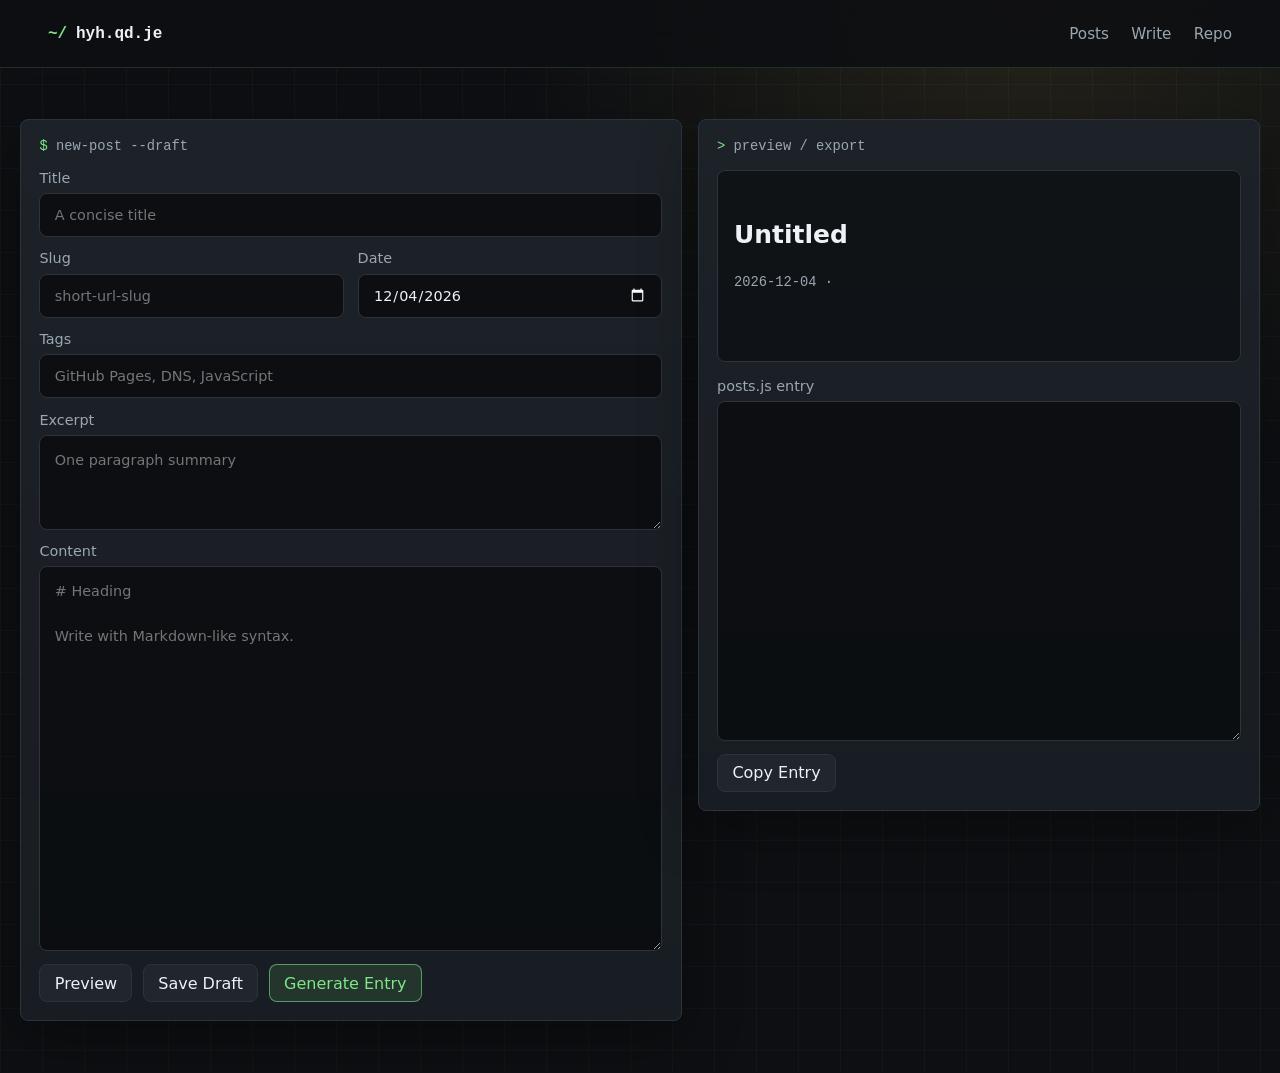
<file: admin.html>
<!doctype html>
<html lang="zh-CN">
  <head>
    <meta charset="utf-8">
    <meta name="viewport" content="width=device-width, initial-scale=1">
    <meta name="robots" content="noindex">
    <title>Write · Han YH Dev Blog</title>
    <link rel="stylesheet" href="assets/styles.css">
  </head>
  <body>
    <header class="topbar">
      <a class="brand" href="./" aria-label="Back to blog">
        <span class="brand-mark">~/</span>
        <span>hyh.qd.je</span>
      </a>
      <nav class="nav">
        <a href="./">Posts</a>
        <a href="admin.html" aria-current="page">Write</a>
        <a href="https://github.com/hyuhao2000/hyuhao2000.github.io" rel="noreferrer">Repo</a>
      </nav>
    </header>

    <main class="site-shell writer-shell">
      <section class="writer-grid">
        <form id="postForm" class="writer-form">
          <div class="terminal-line">
            <span class="prompt">$</span>
            <span>new-post --draft</span>
          </div>

          <label>
            <span>Title</span>
            <input id="title" name="title" type="text" placeholder="A concise title" required>
          </label>

          <div class="field-row">
            <label>
              <span>Slug</span>
              <input id="slug" name="slug" type="text" placeholder="short-url-slug" required>
            </label>
            <label>
              <span>Date</span>
              <input id="date" name="date" type="date" required>
            </label>
          </div>

          <label>
            <span>Tags</span>
            <input id="tags" name="tags" type="text" placeholder="GitHub Pages, DNS, JavaScript">
          </label>

          <label>
            <span>Excerpt</span>
            <textarea id="excerpt" name="excerpt" rows="3" placeholder="One paragraph summary"></textarea>
          </label>

          <label>
            <span>Content</span>
            <textarea id="content" name="content" rows="16" placeholder="# Heading&#10;&#10;Write with Markdown-like syntax."></textarea>
          </label>

          <div class="button-row">
            <button type="button" id="previewBtn">Preview</button>
            <button type="button" id="saveDraftBtn">Save Draft</button>
            <button type="button" id="generateBtn" class="primary-button">Generate Entry</button>
          </div>
        </form>

        <section class="writer-output">
          <div class="terminal-line">
            <span class="prompt">&gt;</span>
            <span>preview / export</span>
          </div>
          <article id="preview" class="post-body preview-body"></article>
          <label>
            <span>posts.js entry</span>
            <textarea id="output" rows="14" spellcheck="false"></textarea>
          </label>
          <div class="button-row">
            <button type="button" id="copyBtn">Copy Entry</button>
          </div>
        </section>
      </section>
    </main>

    <script src="assets/core.js"></script>
    <script src="assets/admin.js"></script>
  </body>
</html>
</file>
<file: assets/styles.css>
:root {
  color-scheme: dark;
  --bg: #0d0f12;
  --bg-soft: #12161b;
  --panel: #151a20;
  --panel-warm: #1a1713;
  --text: #ecf2f8;
  --muted: #9aa7b2;
  --line: #2b333d;
  --green: #7ee787;
  --cyan: #5ccfe6;
  --amber: #f2cc60;
  --rose: #ff7b72;
  --violet: #d2a8ff;
  --shadow: 0 18px 60px rgb(0 0 0 / 0.32);
  font-family: Inter, ui-sans-serif, system-ui, -apple-system, BlinkMacSystemFont, "Segoe UI", sans-serif;
}

* {
  box-sizing: border-box;
}

body {
  min-height: 100vh;
  margin: 0;
  background:
    linear-gradient(90deg, rgb(126 231 135 / 0.04) 1px, transparent 1px),
    linear-gradient(rgb(92 207 230 / 0.035) 1px, transparent 1px),
    radial-gradient(circle at 80% 0%, rgb(242 204 96 / 0.1), transparent 32rem),
    var(--bg);
  background-size: 42px 42px, 42px 42px, auto;
  color: var(--text);
}

a {
  color: inherit;
  text-decoration: none;
}

a:hover {
  color: var(--green);
}

button,
input,
textarea {
  font: inherit;
}

.topbar {
  position: sticky;
  top: 0;
  z-index: 5;
  display: flex;
  align-items: center;
  justify-content: space-between;
  gap: 1rem;
  min-height: 4.25rem;
  padding: 0.85rem clamp(1rem, 4vw, 3rem);
  border-bottom: 1px solid rgb(126 231 135 / 0.16);
  background: rgb(13 15 18 / 0.86);
  backdrop-filter: blur(18px);
}

.brand,
.nav,
.button-row,
.article-meta,
.post-card-meta,
.post-tags,
.tag-row,
.search-row,
.field-row {
  display: flex;
  align-items: center;
}

.brand {
  gap: 0.55rem;
  font-family: ui-monospace, SFMono-Regular, Menlo, Consolas, monospace;
  font-weight: 800;
  letter-spacing: 0;
}

.brand-mark,
.prompt {
  color: var(--green);
}

.nav {
  gap: clamp(0.7rem, 2vw, 1.4rem);
  color: var(--muted);
  font-size: 0.95rem;
}

.site-shell {
  width: min(1180px, calc(100vw - 2rem));
  margin: 0 auto;
  padding: clamp(1.5rem, 4vw, 3.5rem) 0;
}

.layout-grid {
  display: grid;
  grid-template-columns: minmax(250px, 0.72fr) minmax(0, 1.8fr);
  gap: clamp(1.2rem, 3vw, 2rem);
  align-items: start;
}

.profile-panel,
.post-card,
.writer-form,
.writer-output,
.article-shell {
  border: 1px solid var(--line);
  border-radius: 8px;
  background: linear-gradient(180deg, rgb(255 255 255 / 0.035), rgb(255 255 255 / 0.012)), var(--panel);
  box-shadow: var(--shadow);
}

.profile-panel {
  position: sticky;
  top: 5.5rem;
  padding: 1.3rem;
}

.avatar {
  display: block;
  width: 88px;
  height: 88px;
  border: 1px solid rgb(126 231 135 / 0.35);
  border-radius: 8px;
  object-fit: cover;
  background: var(--bg-soft);
}

.eyebrow,
.terminal-line,
.post-card-meta,
.article-meta,
.preview-meta {
  color: var(--muted);
  font-family: ui-monospace, SFMono-Regular, Menlo, Consolas, monospace;
  font-size: 0.86rem;
}

.profile-panel h1,
.article-header h1 {
  margin: 0.75rem 0 0.65rem;
  font-size: clamp(2rem, 5vw, 4rem);
  line-height: 1.02;
  letter-spacing: 0;
}

.profile-copy {
  color: var(--muted);
  line-height: 1.7;
}

.stat-grid {
  display: grid;
  grid-template-columns: repeat(3, 1fr);
  gap: 0.65rem;
  margin: 1.25rem 0;
}

.stat-grid div {
  min-height: 4.6rem;
  padding: 0.75rem;
  border: 1px solid rgb(92 207 230 / 0.22);
  border-radius: 8px;
  background: rgb(92 207 230 / 0.055);
}

.stat-grid strong,
.stat-grid span {
  display: block;
}

.stat-grid strong {
  color: var(--amber);
  font-family: ui-monospace, SFMono-Regular, Menlo, Consolas, monospace;
  font-size: 1.35rem;
}

.stat-grid span {
  margin-top: 0.25rem;
  color: var(--muted);
  font-size: 0.78rem;
}

.link-stack {
  display: grid;
  gap: 0.55rem;
  font-family: ui-monospace, SFMono-Regular, Menlo, Consolas, monospace;
  font-size: 0.9rem;
}

.link-stack a {
  color: var(--cyan);
}

.feed-section {
  min-width: 0;
}

.terminal-line {
  gap: 0.55rem;
  margin-bottom: 1rem;
}

.search-row {
  gap: 0.75rem;
  margin-bottom: 0.9rem;
}

input,
textarea {
  width: 100%;
  border: 1px solid var(--line);
  border-radius: 8px;
  background: rgb(8 10 12 / 0.78);
  color: var(--text);
  outline: none;
}

input {
  min-height: 2.75rem;
  padding: 0 0.9rem;
}

textarea {
  resize: vertical;
  padding: 0.8rem 0.9rem;
  line-height: 1.55;
}

input:focus,
textarea:focus {
  border-color: var(--green);
  box-shadow: 0 0 0 3px rgb(126 231 135 / 0.14);
}

.tag-row {
  flex-wrap: wrap;
  gap: 0.55rem;
  margin-bottom: 1rem;
}

.tag-button,
button {
  min-height: 2.35rem;
  border: 1px solid var(--line);
  border-radius: 8px;
  background: rgb(255 255 255 / 0.04);
  color: var(--text);
  cursor: pointer;
}

.tag-button {
  padding: 0 0.75rem;
  color: var(--muted);
}

.tag-button.active,
.primary-button {
  border-color: rgb(126 231 135 / 0.58);
  background: rgb(126 231 135 / 0.12);
  color: var(--green);
}

.post-list {
  display: grid;
  gap: 0.9rem;
}

.post-card {
  padding: 1.15rem;
  transition: transform 160ms ease, border-color 160ms ease;
}

.post-card:hover {
  border-color: rgb(126 231 135 / 0.42);
  transform: translateY(-2px);
}

.post-card-meta,
.article-meta {
  flex-wrap: wrap;
  gap: 0.7rem;
}

.post-card h2 {
  margin: 0.55rem 0;
  font-size: clamp(1.25rem, 2.2vw, 1.7rem);
  letter-spacing: 0;
}

.post-card p {
  margin: 0;
  color: var(--muted);
  line-height: 1.7;
}

.post-tags {
  flex-wrap: wrap;
  gap: 0.45rem;
  margin-top: 0.95rem;
}

.post-tags span {
  padding: 0.24rem 0.52rem;
  border: 1px solid rgb(210 168 255 / 0.22);
  border-radius: 999px;
  color: var(--violet);
  font-size: 0.78rem;
}

.archive-section {
  margin-top: 2rem;
  padding-top: 1.25rem;
  border-top: 1px solid var(--line);
}

.section-title {
  display: flex;
  align-items: center;
  gap: 0.55rem;
}

.section-title h2 {
  margin: 0;
  font-size: 1.2rem;
}

.archive-list {
  display: grid;
  gap: 0.7rem;
  padding: 0;
  list-style: none;
}

.archive-list li {
  display: grid;
  grid-template-columns: 7.8rem minmax(0, 1fr);
  gap: 0.75rem;
}

.archive-list time {
  color: var(--muted);
  font-family: ui-monospace, SFMono-Regular, Menlo, Consolas, monospace;
  font-size: 0.86rem;
}

.article-shell {
  width: min(860px, 100%);
  margin: 0 auto;
  padding: clamp(1.2rem, 4vw, 2.5rem);
}

.back-link {
  color: var(--cyan);
  font-family: ui-monospace, SFMono-Regular, Menlo, Consolas, monospace;
}

.article-header {
  margin: 1.2rem 0 1.6rem;
  padding-bottom: 1.3rem;
  border-bottom: 1px solid var(--line);
}

.post-body {
  color: #d8e1e8;
  font-size: 1.04rem;
  line-height: 1.85;
}

.post-body h2,
.post-body h3,
.post-body h4 {
  margin: 1.6rem 0 0.7rem;
  color: var(--text);
  letter-spacing: 0;
}

.post-body p,
.post-body ul {
  margin: 0 0 1rem;
}

.post-body code {
  padding: 0.13rem 0.35rem;
  border: 1px solid rgb(242 204 96 / 0.2);
  border-radius: 5px;
  background: rgb(242 204 96 / 0.08);
  color: var(--amber);
  font-family: ui-monospace, SFMono-Regular, Menlo, Consolas, monospace;
  font-size: 0.92em;
}

.post-body pre {
  overflow: auto;
  padding: 1rem;
  border: 1px solid rgb(92 207 230 / 0.22);
  border-radius: 8px;
  background: #080a0c;
}

.post-body pre code {
  padding: 0;
  border: 0;
  background: transparent;
  color: #c9d7e1;
}

.post-body blockquote {
  margin: 1rem 0;
  padding: 0.75rem 1rem;
  border-left: 3px solid var(--green);
  background: rgb(126 231 135 / 0.08);
  color: var(--muted);
}

.writer-shell {
  width: min(1240px, calc(100vw - 2rem));
}

.writer-grid {
  display: grid;
  grid-template-columns: minmax(0, 1fr) minmax(320px, 0.85fr);
  gap: 1rem;
  align-items: start;
}

.writer-form,
.writer-output {
  padding: 1.15rem;
}

.writer-form label,
.writer-output label {
  display: grid;
  gap: 0.45rem;
  margin-bottom: 0.85rem;
  color: var(--muted);
  font-size: 0.9rem;
}

.field-row {
  gap: 0.85rem;
}

.field-row label {
  flex: 1;
}

.button-row {
  flex-wrap: wrap;
  gap: 0.65rem;
}

.button-row button {
  padding: 0 0.9rem;
}

.preview-body {
  min-height: 12rem;
  margin-bottom: 1rem;
  padding: 1rem;
  border: 1px solid var(--line);
  border-radius: 8px;
  background: rgb(8 10 12 / 0.58);
}

.empty-state {
  padding: 1.2rem;
  border: 1px dashed var(--line);
  border-radius: 8px;
  color: var(--muted);
}

@media (max-width: 820px) {
  .topbar,
  .nav {
    align-items: flex-start;
  }

  .topbar {
    flex-direction: column;
  }

  .nav {
    flex-wrap: wrap;
  }

  .layout-grid,
  .writer-grid {
    grid-template-columns: 1fr;
  }

  .profile-panel {
    position: static;
  }

  .archive-list li,
  .field-row {
    grid-template-columns: 1fr;
  }

  .field-row {
    display: grid;
  }
}
</file>
